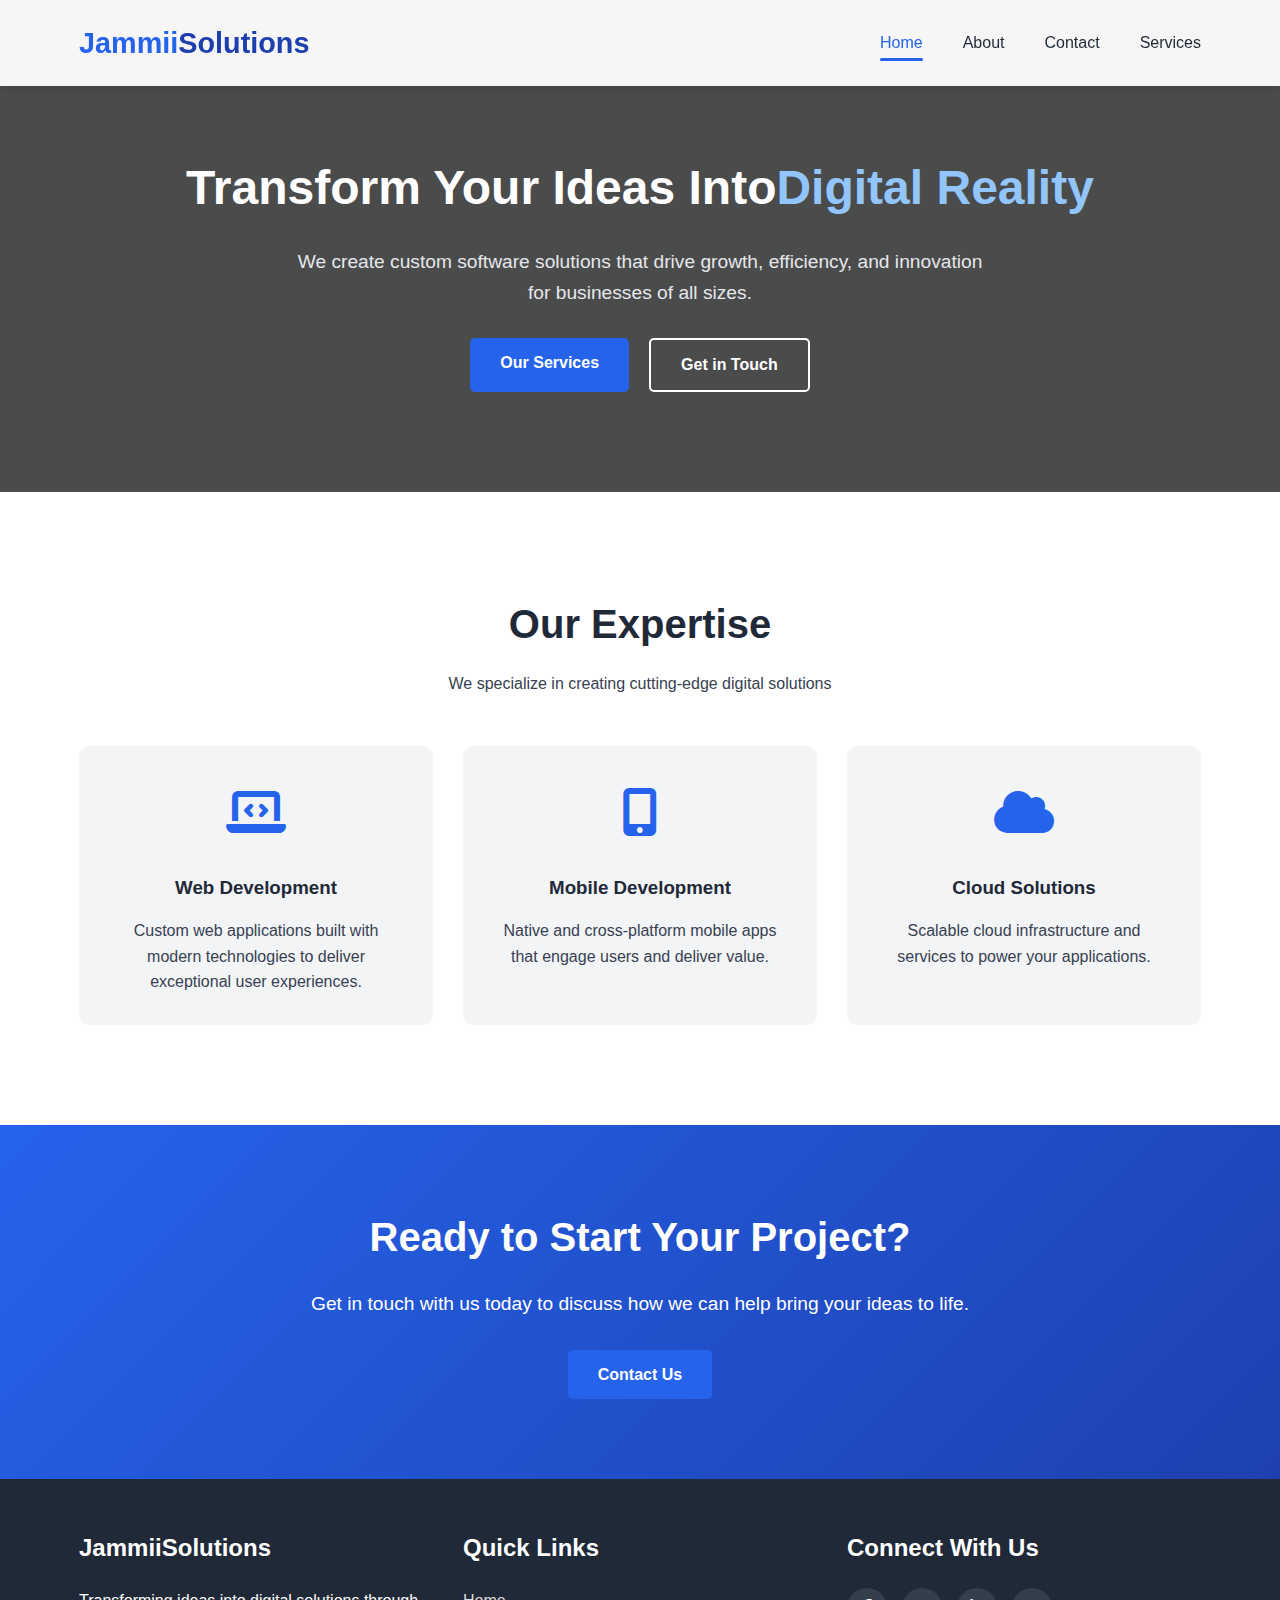
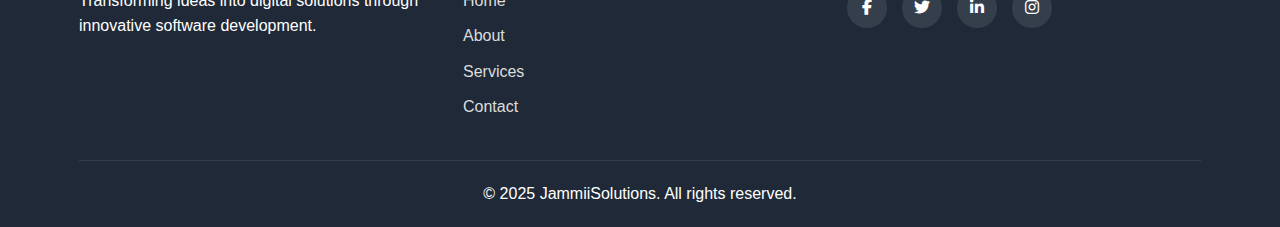
<file: index.html>
<!DOCTYPE html>
<html lang="en">
<head>
    <meta charset="UTF-8">
    <meta name="viewport" content="width=device-width, initial-scale=1.0">
    <link href="CSS/styles.css" rel="stylesheet">
    <title>JammiiSolutions | Software Development Services</title>
    <link rel="stylesheet" href="CSS/styles.css">
    <link rel="stylesheet" href="https://cdnjs.cloudflare.com/ajax/libs/font-awesome/6.4.0/css/all.min.css">
</head>
<body>
  
    <header>
        <div class="container">
        <nav>
            <a href="index.html" class="logo">Jammii<span>Solutions</span></a>
         <ul class="nav-links">
            <a href="index.html" class="active">Home</a>
            <a href="about.html">About</a>
            <a href="contact.html">Contact</a>
            <a href="services.html">Services</a>
         </ul>
          <div class="hamburger">
                    <i class="fas fa-bars"></i>
                </div>
            </nav>
            </div>
    </header>

    <main>
        <section class="hero">
            <div class="hero-overlay"></div>
            <div class="container">
            <div class="hero-content fade-in">
                <h1>Transform Your Ideas Into<span>Digital Reality</span></h1>
                <p>We create custom software solutions that drive growth, efficiency, and innovation for businesses of all sizes.</p>
                <div class="hero-buttons">
                    <a href="services.html" class="btn btn-primary">Our Services</a>
                    <a href="contact.html" class="btn btn-secondary">Get in Touch</a>
                </div>
            </div>
        </section>

        <section class="services-preview">
            <div class="container">
                <div class="section-title">
                    <h2>Our Expertise</h2>
                    <p>We specialize in creating cutting-edge digital solutions</p>
                </div>

                <div class="services-grid">
                    <div class="service-card">
                        <div class="service-icon">
                            <i class="fas fa-laptop-code"></i>
                        </div>
                        <h3>Web Development</h3>
                        <p>Custom web applications built with modern technologies to deliver exceptional user experiences.</p>
                    </div>
                    <div class="service-card">
                         <div class="service-icon">
                            <i class="fas fa-mobile-alt"></i>
                         </div>
                        <h3>Mobile Development</h3>
                        <p>Native and cross-platform mobile apps that engage users and deliver value.</p>
                    </div>
                    <div class="service-card">
                        <div class="service-icon">
                            <i class="fas fa-cloud"></i>
                        </div>
                        <h3>Cloud Solutions</h3>
                        <p>Scalable cloud infrastructure and services to power your applications.</p> 
                    </div>

                </div>

            </div>
        </section>

        <section class="cta">
            <div class="container">
                <div class="cta-content">
                    <h2>Ready to Start Your Project?</h2>
                    <p>Get in touch with us today to discuss how we can help bring your ideas to life.</p>
                    <a href="contact.html" class="btn btn-primary">Contact Us</a>
                </div>
            </div>
        </section>
    </main>

    <footer>
        <div class="container">
            <div class="footer-content">
                <div class="footer-column">
                    <h3>JammiiSolutions</h3>
                     <p>Transforming ideas into digital solutions through innovative software development.</p>
                </div>
                <div class="footer-column">
                    <h3>Quick Links</h3>
                    <ul>
                        <li><a href="index.html">Home</a></li>
                        <li><a href="about.html">About</a></li>
                        <li><a href="services.html">Services</a></li>
                        <li><a href="contact.html">Contact</a></li>
                    </ul>
                </div>
                <div class="footer-column">
                    <h3>Connect With Us</h3>
                    <div class="social-links">
                         <a href="#"><i class="fab fa-facebook-f"></i></a>
                        <a href="#"><i class="fab fa-twitter"></i></a>
                        <a href="#"><i class="fab fa-linkedin-in"></i></a>
                        <a href="#"><i class="fab fa-instagram"></i></a>
                    </div>
                </div>

            </div>
            <div class="copyright">
                <p>&copy; 2025 JammiiSolutions. All rights reserved.</p>
            </div>

        </div>
    </footer>
    <script src="JS/script.js"></script>
</body>
</html>
</file>
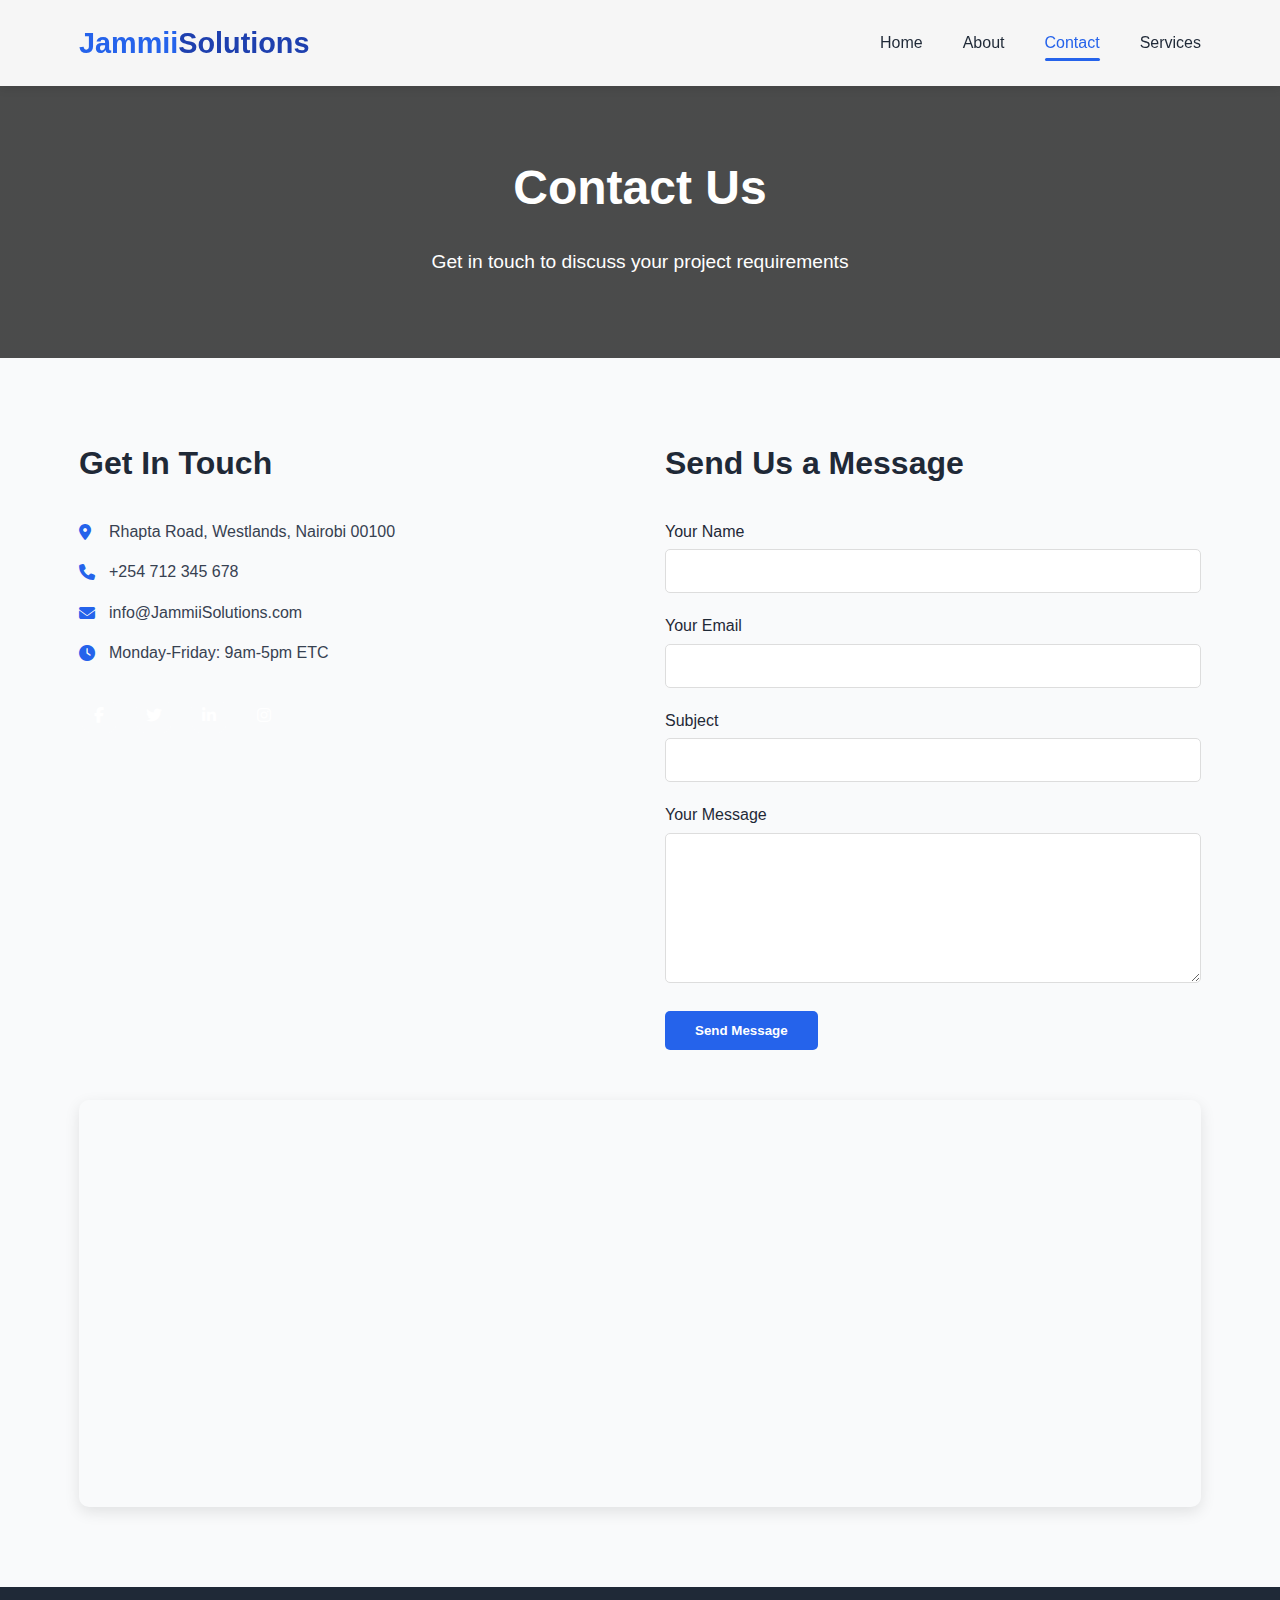
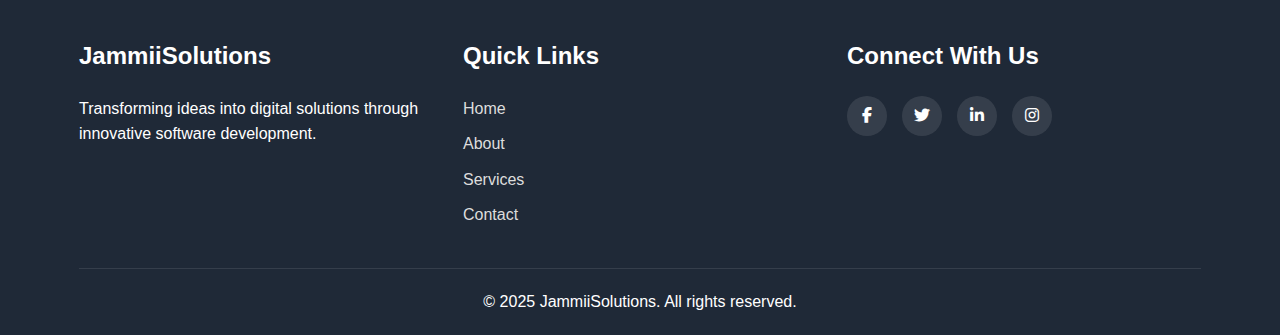
<file: contact.html>
<!DOCTYPE html>
<html lang="en">
<head>
    <meta charset="UTF-8">
    <meta name="viewport" content="width=device-width, initial-scale=1.0">
    <link href="CSS/styles.css" rel="stylesheet">
    <link rel="stylesheet" href="https://cdnjs.cloudflare.com/ajax/libs/font-awesome/6.4.0/css/all.min.css">
    <title>Software Development Services</title>
</head>
<body>
  
    <header>
        <div class="container">
        <nav>
            <a href="index.html" class="logo">Jammii<span>Solutions</span></a>
            <ul class="nav-links">
            <a href="index.html">Home</a>
            <a href="about.html">About</a>
            <a href="contact.html" class="active">Contact</a>
            <a href="services.html">Services</a>
        </ul>
         <div class="hamburger">
                    <i class="fas fa-bars"></i>
                </div>
        </nav>
    </div>
    </header>

    <main>
        <section class="page-hero">
            <div class="page-hero-content">
                <h1>Contact Us</h1>
                <p>Get in touch to discuss your project requirements</p>
            </div>
        </section>

        <section class="contact-content">
            <div class="container">
               <div class="contact-grid">
                <div class="contact-info">
                   <h2>Get In Touch</h2>
                    <div class="contact-details">
                      <p><i class="fas fa-map-marker-alt"></i> Rhapta Road, Westlands, Nairobi 00100</p>
                            <p><i class="fas fa-phone"></i> +254 712 345 678</p>
                            <p><i class="fas fa-envelope"></i> info@JammiiSolutions.com</p>
                            <p><i class="fas fa-clock"></i> Monday-Friday: 9am-5pm ETC</p>  
                    </div>
                  <div class="social-links">
                    <a href="#"><i class="fab fa-facebook-f"></i></a>
                            <a href="#"><i class="fab fa-twitter"></i></a>
                            <a href="#"><i class="fab fa-linkedin-in"></i></a>
                            <a href="#"><i class="fab fa-instagram"></i></a>
                  </div>  
                </div>
                <div class="contact-form">
                    <h2>Send Us a Message</h2>
                    <form id="contactForm">
                        <div class="form-group">
                            <label for="name">Your Name</label>
                            <input type="text" id="name" name="name" required>
                        </div>
                        <div class="form-group">
                                <label for="email">Your Email</label>
                                <input type="email" id="email" name="email" required>
                        </div>
                        <div class="form-group">
                                <label for="subject">Subject</label>
                                <input type="text" id="subject" name="subject">
                        </div>
                        <div class="form-group">
                                <label for="message">Your Message</label>
                                <textarea id="message" name="message" rows="5" required></textarea>
                        </div>
                        <button type="submit" class="btn btn-primary">Send Message</button>
                    </form>
                </div>
               </div>

               <div class="map-container">
                <iframe src="https://www.google.com/maps/embed?pb=!1m18!1m12!1m3!1d100940.14245968236!2d-122.43760000000003!3d37.75769999999999!2m3!1f0!2f0!3f0!3m2!1i1024!2i768!4f13.1!3m3!1m2!1s0x80859a6d00690021%3A0x4a501367f076adff!2sSan%20Francisco%2C%20CA!5e0!3m2!1sen!2sus!4v1629990000000!5m2!1sen!2sus" allowfullscreen="" loading="lazy"></iframe>
                <!-- <iframe
  width="600"
  height="450"
  frameborder="0"
  style="border:0"
  loading="lazy"
  allowfullscreen
  referrerpolicy="no-referrer-when-downgrade"
  src="https://www.google.com/maps/embed/v1/place?key=YOUR_API_KEY
       &q=Rhapta+Road,Westlands,Nairobi,Kenya
       &zoom=16
       &maptype=roadmap">
</iframe> -->

               </div>
            </div>
        </section>
    </main>

    <footer>
        <div class="container">
            <div class="footer-content">
                <div class="footer-column">
                    <h3>JammiiSolutions</h3>
                     <p>Transforming ideas into digital solutions through innovative software development.</p>
                </div>
                <div class="footer-column">
                    <h3>Quick Links</h3>
                    <ul>
                        <li><a href="index.html">Home</a></li>
                        <li><a href="about.html">About</a></li>
                        <li><a href="services.html">Services</a></li>
                        <li><a href="contact.html">Contact</a></li>
                    </ul>
                </div>
                <div class="footer-column">
                    <h3>Connect With Us</h3>
                    <div class="social-links">
                         <a href="#"><i class="fab fa-facebook-f"></i></a>
                        <a href="#"><i class="fab fa-twitter"></i></a>
                        <a href="#"><i class="fab fa-linkedin-in"></i></a>
                        <a href="#"><i class="fab fa-instagram"></i></a>
                    </div>
                </div>

            </div>
            <div class="copyright">
                <p>&copy; 2025 JammiiSolutions. All rights reserved.</p>
            </div>

        </div>
    </footer>
    <script src="JS/script.js"></script>
</body>
</html>
</file>
<file: CSS/styles.css>
:root {
    --primary: #2563eb;
    --secondary: #1e40af;
    --accent: #3b82f6;
    --light: #f3f4f6;
    --dark: #1f2937;
    --text: #374151;
}

* {
    margin: 0;
    padding: 0;
    box-sizing: border-box;
    font-family: 'Segoe UI', Tahoma, Geneva, Verdana, sans-serif;
}

body {
    color: var(--text);
    line-height: 1.6;
    background-color: #f9fafb;
}

.container {
    width: 90%;
    max-width: 1200px;
    margin: 0 auto;
    padding: 0 15px;
}

header {
    background-color: rgba(255, 255, 255, 0.95);
    box-shadow: 0 2px 10px rgba(0, 0, 0, 0.1);
    position: fixed;
    width: 100%;
    top: 0;
    z-index: 1000;
}

nav {
    display: flex;
    justify-content: space-between;
    align-items: center;
    padding: 20px 0;
}

.logo {
    font-size: 1.8rem;
    font-weight: 700;
    color: var(--primary);
    text-decoration: none;
}

.logo span {
    color: var(--secondary)
}

.nav-links {
    display: flex;
    list-style: none;
    gap: 40px;
}
.nav-links li {
    margin-left: 30px;
}        

.nav-links a {
    text-decoration: none;
    color: var(--dark);
    font-weight: 500;
    transition: color 0.3s;
    position: relative;
}

.nav-links a:hover,
.nav-links a.active {
    color: var(--primary);
}

.nav-links a.active::after {
    content: '';
    position: absolute;
    bottom: -5px;
    left: 0;
    width: 100%;
    height: 3px;
    background-color: var(--primary);
    border-radius: 2px;
}

.hamburger {
    display: none;
    cursor: pointer;
    font-size: 1.5rem;
}

/* Hero section */
.hero {
    padding: 150px 0 100px;
    background: linear-gradient(rgba(0,0,0,0.7), rgba(0,0,0,0.7)),
    url('https://images.unsplash.com/photo-1518770660439-4636190af475?ixlib=rb-4.0.3&auto=format&fit=crop&w=1500&h=1000&q=80') no-repeat center center/cover;
    color: white;
    text-align: center;
    position: relative;
}

.hero-overlay {
    position: absolute;
    top: 0;
    left: 0;
    width: 100%;
    height:100%;
    background: linear-gradient(135deg, rgba(37,99,235,0.8) 0%, rgba(30,64,175,0.8) 10 0%);
    z-index: 1;
}
.hero-content {
    position: relative;
    z-index: 2;
}

.hero-content h1 {
    font-size: 3rem;
    margin-bottom: 20px;
    color: white;
}

.hero-content h1 span {
    color: #93c5fd;
}

.hero-content p {
    font-size: 1.2rem;
    max-width: 700px;
    margin: 0 auto 30px;
    color: #e5e7eb;
}
.hero-buttons {
    display: flex;
    justify-content: center;
    gap: 20px;
}

/* Buttons */
.btn {
    display: inline-block;
    padding: 12px 30px;
    border-radius: 5px;
    font-weight: 600;
    text-decoration: none;
    transition: all 0.3s;
    border: none;
    cursor: pointer;
} 

.btn-primary {
    background-color: var(--primary);
    color: white;
}

.btn-primary:hover {
    background-color: var(--secondary);
    transform: translateY(-3px);
    box-shadow: 0 10px 20px rgba(0, 0, 0, 0.1);
}

.btn-secondary {
    background-color: transparent;
    color: white;
    border: 2px solid white;
}

.btn-secondary:hover {
    background-color: white;
    color: var(--primary);
    transform: translateY(-3px);
}

/* Services Preview */
.services-preview {
    padding: 100px 0;
    background-color: white;
}
.section-title {
    text-align: center;
    margin-bottom: 50px;
}
.section-title h2 {
    font-size: 2.5rem;
    color: var(--dark);
    margin-bottom: 15px;
}

.section-title p {
    color: var(--text);
    max-width: 700px;
    margin: 0 auto;
}

.services-grid {
    display: grid;
    grid-template-columns: repeat(auto-fit, minmax(300px, 1fr));
    gap: 30px;
}
.service-card {
    background-color: var(--light);
    padding: 30px;
    border-radius: 10px;
    text-align: center;
    transition: transform 0.3s, box-shadow 0.3s;
}
.service-card:hover {
    transform: translateY(-10px);
    box-shadow: 0 10px 20px rgba(0, 0, 0, 0.1);
}
.service-icon {
    font-size: 3rem;
    color: var(--primary);
    margin-bottom: 20px;
}
.service-card h3 {
    margin-bottom: 15px;
    color: var(--dark);
}
/* CTA Section */
.cta {
    padding: 80px 0;
    background: linear-gradient(135deg, var(--primary) 0%, var(--secondary) 100%);
    color: white;
    text-align: center;
}
.cta-content h2 {
    font-size: 2.5rem;
    margin-bottom: 20px;
}

.cta-content p {
    max-width: 700px;
    margin: 0 auto 30px;
    font-size: 1.2rem;
}
/* Page Hero */
.page-hero {
    padding: 150px 0 80px;
    background: linear-gradient(rgba(0, 0, 0, 0.7), rgba(0, 0, 0, 0.7)), 
                url('https://images.unsplash.com/photo-1517245386807-bb43f82c33c4?ixlib=rb-4.0.3&auto=format&fit=crop&w=1500&h=500&q=80') no-repeat center center/cover;
    color: white;
    text-align: center;
}

.page-hero-content h1 {
    font-size: 3rem;
    margin-bottom: 20px;
}

.page-hero-content p {
    font-size: 1.2rem;
    max-width: 700px;
    margin: 0 auto;
}

/* About Page */
.about-content {
    padding: 80px 0;
}

.about-section {
    display: grid;
    grid-template-columns: 1fr 1fr;
    gap: 50px;
    align-items: center;
    margin-bottom: 80px;
}

.about-text h2 {
    font-size: 2.5rem;
    margin-bottom: 20px;
    color: var(--dark);
}

.about-text p {
    margin-bottom: 20px;
}

.about-image {
    border-radius: 10px;
    overflow: hidden;
    box-shadow: 0 10px 30px rgba(0, 0, 0, 0.1);
}

.about-image img {
    width: 100%;
    height: auto;
    display: block;
}

.values-section {
    margin-bottom: 80px;
}

.values-section h2 {
    text-align: center;
    font-size: 2.5rem;
    margin-bottom: 50px;
    color: var(--dark);
}

.values-grid {
    display: grid;
    grid-template-columns: repeat(auto-fit, minmax(250px, 1fr));
    gap: 30px;
}

.value-card {
    background-color: var(--light);
    padding: 30px;
    border-radius: 10px;
    text-align: center;
    transition: transform 0.3s;
}
.value-card:hover {
    transform: translateY(-10px);
}

.value-card i {
    font-size: 3rem;
    color: var(--primary);
    margin-bottom: 20px;
}
.value-card h3 {
    margin-bottom: 15px;
    color: var(--dark);
}

.team-section h2 {
    text-align: center;
    font-size: 2.5rem;
    margin-bottom: 50px;
    color: var(--dark);
}

.team-grid {
    display: grid;
    grid-template-columns: repeat(auto-fit, minmax(250px, 1fr));
    gap: 30px;
}

.team-member {
    text-align: center;
    background-color: white;
    padding: 30px;
    border-radius: 10px;
    box-shadow: 0 5px 15px rgba(0, 0, 0, 0.05);
}

.team-image {
    width: 150px;
    height: 150px;
    border-radius: 50%;
    overflow: hidden;
    margin: 0 auto 20px;
}

.team-image img {
    width: 100%;
    height: 100%;
    object-fit: cover;
}
.team-member h3 {
    color: var(--dark);
    margin-bottom: 10px;
}

.team-role {
    color: var(--primary);
    font-weight: 500;
    margin-bottom: 15px;
}

/* Services Page */
.services-content {
    padding: 80px 0;
}

.service-detail {
    margin-bottom: 60px;
}

.service-header {
    display: flex;
    align-items: center;
    margin-bottom: 20px;
}

.service-header i {
    font-size: 2.5rem;
    color: var(--primary);
    margin-right: 20px;
}
.service-header h2 {
    color: var(--dark);
}

.service-detail p {
    margin-bottom: 15px;
}

.service-detail ul {
    margin-left: 30px;
    margin-bottom: 20px
}
.service-detail li {
    margin-bottom: 10px;
}
.portfolio-section {
    margin: 80px 0;
}
.portfolio-section h2 {
    text-align: center;
    font-size: 2.5rem;
    margin-bottom: 50px;
    color: var(--dark);
}
.portfolio-grid {
    display: grid;
    grid-template-columns: repeat(auto-fit, minmax(300px, 1fr));
    gap: 30px;
}
.portfolio-item {
    background-color: white;
    border-radius: 10px;
    overflow: hidden;
    box-shadow: 0 5px 15px rgba(0, 0, 0, 0.05);
}
.portfolio-image {
    height: 200px;
    overflow: hidden;
}

.portfolio-image img {
    width: 100%;
    height: 100%;
    object-fit: cover;
    transition: transform 0.3s;
}

.portfolio-item:hover .portfolio-image img {
    transform: scale(1.05);
}

.portfolio-item h3 {
    padding: 20px 20px 10px;
    color: var(--dark);
}
.portfolio-item p {
    padding: 0 20px 20px;
    color: var(--text);
}
.testimonials-section {
    margin: 80px 0;
}
.testimonials-section h2 {
    text-align: center;
    font-size: 2.5rem;
    margin-bottom: 50px;
    color: var(--dark);
}
.testimonials-grid {
    display: grid;
    grid-template-columns: repeat(auto-fit, minmax(400px, 1fr));
    gap: 30px;
}
.testimonial-card {
    background-color: var(--light);
    padding: 30px;
    border-radius: 10px;
    box-shadow: 0 5px 15px rgba(0, 0, 0, 0.05);
}
.testimonial-text {
    font-style: italic;
    margin-bottom: 20px;
    position: relative;
}
.testimonial-text::before {
    content: "";
    font-size: 4rem;
    color: var(--primary);
    opacity: 0.2;
    position: absolute;
    top: -20px;
    left: -10px;
}
.testimonial-author {
    display: flex;
    align-items: center;
}
.author-image {
    width: 50px;
    height: 50px;
    border-radius: 50%;
    overflow: hidden;
    margin-right: 15px;
}
.author-image img {
    width: 100%;
    height: 100%;
    object-fit: cover;
}
.author-details h4 {
    color: var(--dark);
    margin-bottom: 5px;
}
.author-details p {
    color: var(--text);
    font-size: 0.9rem;
}

/* Contact Page */
.contact-content {
    padding: 80px 0;
}

.contact-grid {
    display: grid;
    grid-template-columns: 1fr 1fr;
    gap: 50px;
    margin-bottom: 50px;
}

.contact-info h2 {
    font-size: 2rem;
    margin-bottom: 30px;
    color: var(--dark);
}
.contact-details {
    margin-bottom: 30px;
}
.contact-details p {
    margin-bottom: 15px;
    display: flex;
    align-items: center;
}
.contact-details i {
    margin-right: 10px;
    color: var(--primary);
    width: 20px;
}
.contact-form h2 {
    font-size: 2rem;
    margin-bottom: 30px;
    color: var(--dark);
}
.form-group {
    margin-bottom: 20px;
}
.form-group label {
    display: block;
    margin-bottom: 5px;
    font-weight: 500;
    color: var(--dark);
}
.form-group input,
.form-group textarea {
    width: 100%;
    padding: 12px 15px;
    border: 1px solid #ddd;
    border-radius: 5px;
    font-size: 1rem;
    transition: border-color 0.3s;
}
.form-group input:focus,
.form-group textarea:focus {
    outline: none;
    border-color: var(--primary);
}
.form-group textarea {
    min-height: 150px;
    resize: vertical;
}
.map-container {
    border-radius: 10px;
    overflow: hidden;
    box-shadow: 0 5px 15px rgba(0, 0, 0, 0.1);
}
.map-container iframe {
    width: 100%;
    height: 400px;
    border: 0;
}

/* Footer */
footer {
    background-color: var(--dark);
    color: white;
    padding: 50px 0 20px;
}
.footer-content {
    display: grid;
    grid-template-columns: repeat(auto-fit, minmax(250px, 1fr));
    gap: 30px;
    margin-bottom: 30px;
}
.footer-column h3 {
    font-size: 1.5rem;
    margin-bottom: 20px;
    color: white;
}
.footer-column ul {
    list-style: none;
}
.footer-column ul li {
    margin-bottom: 10px;
}
.footer-column a {
    color: #ddd;
    text-decoration: none;
    transition: color 0.3s;
}
.footer-column a:hover {
    color: var(--accent);
}

.social-links {
    display: flex;
    gap: 15px;
}
.social-links a {
    display: inline-block;
    width: 40px;
    height: 40px;
    background-color: rgba(255, 255, 255, 0.1);
    border-radius: 50%;
    text-align: center;
    line-height: 40px;
    transition: background-color 0.3s;
    color: white;
}
.social-links a:hover {
    background-color: var(--primary);
}
.copyright {
    text-align: center;
    padding-top: 20px;
    border-top: 1px solid rgba(255, 255, 255, 0.1);
}
/* Animation */
.fade-in {
    opacity: 0;
    transform: translateY(20px);
    transition: opacity 0.5s, transform 0.5s;
}
.fade-in.visible {
    opacity: 1;
    transform: translateY(0);
}

/* Responsive Design */
@media (max-width: 992px) {
    .about-section,
    .contact-grid {
        grid-template-columns: 1fr;
    }
      .hero-content h1 {
        font-size: 2.5rem;
    }
       .page-hero-content h1 {
        font-size: 2.5rem;
    }
}
@media (max-width: 768px) {
    .hamburger {
        display: block;
    } 
    .nav-links {
        position: fixed;
        top: 80px;
        left: -100%;
        width: 100%;
        height: calc(100vh - 80px);
        background-color: white;
        flex-direction: column;
        align-items: center;
        justify-content: center;
        transition: left 0.3s;
    }
      .nav-links.active {
        left: 0;
    }
    
    .nav-links li {
        margin: 15px 0;
    }
    .hero {
        padding: 120px 0 80px;
    }
    
    .hero-content h1 {
        font-size: 2rem;
    }
    .hero-buttons {
        flex-direction: column;
        align-items: center;
    }
    .section-title h2 {
        font-size: 2rem;
    }
    
    .page-hero {
        padding: 120px 0 60px;
    }
    .page-hero-content h1 {
        font-size: 2rem;
    }
     .testimonials-grid {
        grid-template-columns: 1fr;
    }
}
</file>
